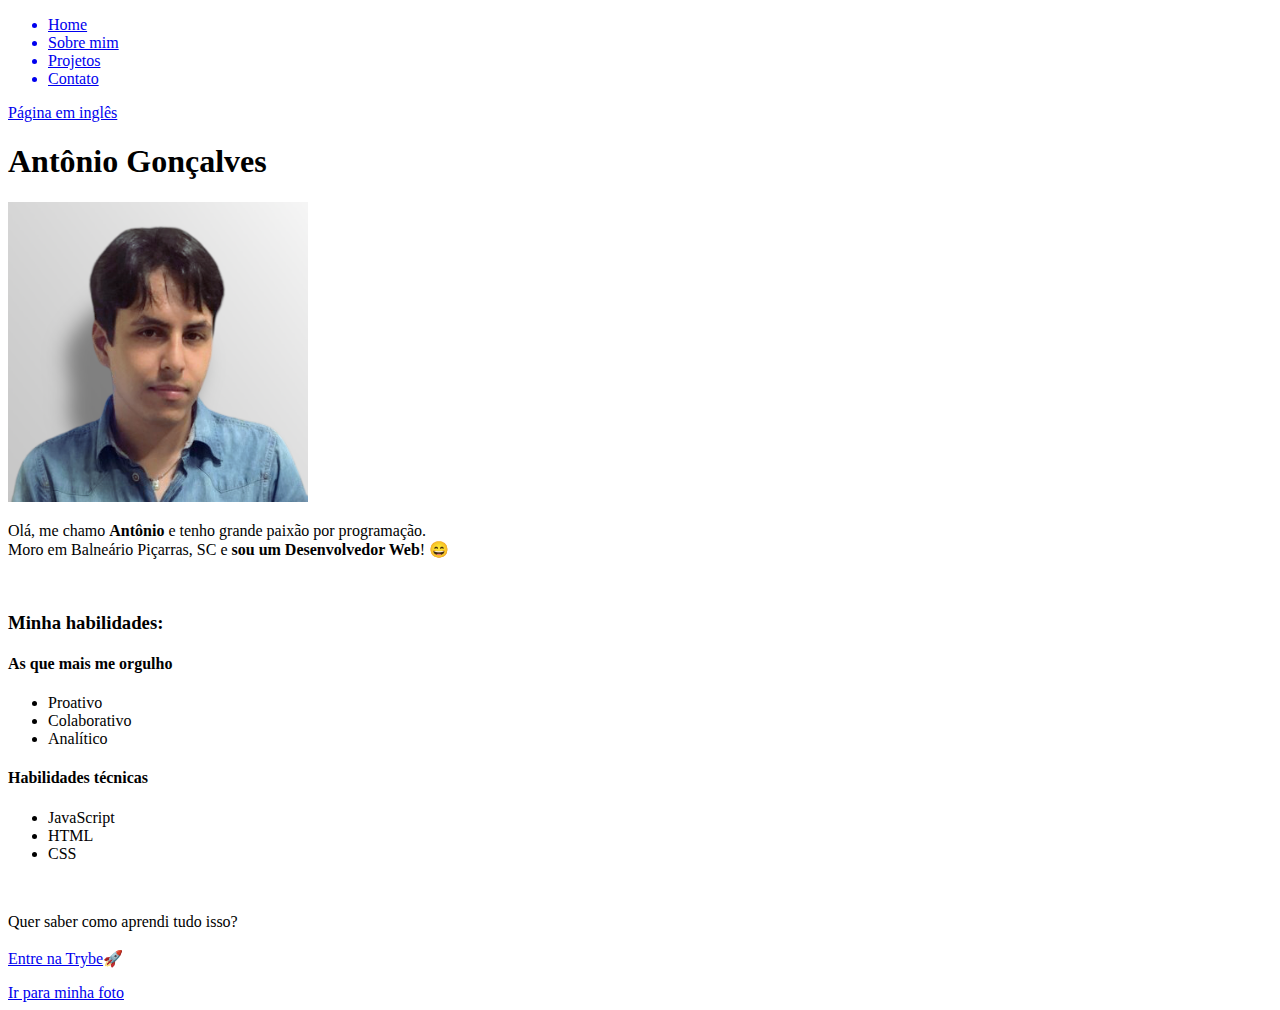
<file: index.html>
<!DOCTYPE html>
<html lang="pt-br">
<head>
    <meta charset="UTF-8">
    <meta http-equiv="X-UA-Compatible" content="IE=edge">
    <meta name="viewport" content="width=device-width, initial-scale=1.0">
    <title>Antônio Gonçalves - Desenvolvedor Web</title>
</head>
<body>

    <ul>

        <a href="#">
            <li>Home</li>
        </a>
        <a href="#">
            <li>Sobre mim</li>
        </a>
        <a href="#">
            <li>Projetos</li>
        </a>
        <a href="#">
            <li>Contato</li>
        </a>

    </ul>

    <p><a href="index-en.html">Página em inglês</a></p>

    <h1>Antônio Gonçalves</h1>

    <img id="foto-toni" src="/imagens/toni-linkedin-original--editado-2.png" alt="Foto de Antônio Gonçalves" width="300px">
    <p>
        Olá, me chamo <strong>Antônio</strong> e tenho grande paixão por programação. <br> 
        Moro em Balneário Piçarras, SC e <strong>sou um Desenvolvedor Web</strong>! 😄
    </p>

    <br>

    <h3>Minha habilidades:</h3>

    <h4>As que mais me orgulho</h4>
    <ul>
        <li>Proativo</li>
        <li>Colaborativo</li>
        <li>Analítico</li>
    </ul>

    <h4>Habilidades técnicas</h4>
    <ul>
        <li>JavaScript</li>
        <li>HTML</li>
        <li>CSS</li>

    </ul>

    <br>

    <p>Quer saber como aprendi tudo isso? <br><br>
        <a href="https://www.betrybe.com" target="_blank">Entre na Trybe</a>🚀</p>

        <a href="#foto-toni">Ir para minha foto</a>

</body>
</html>
</file>
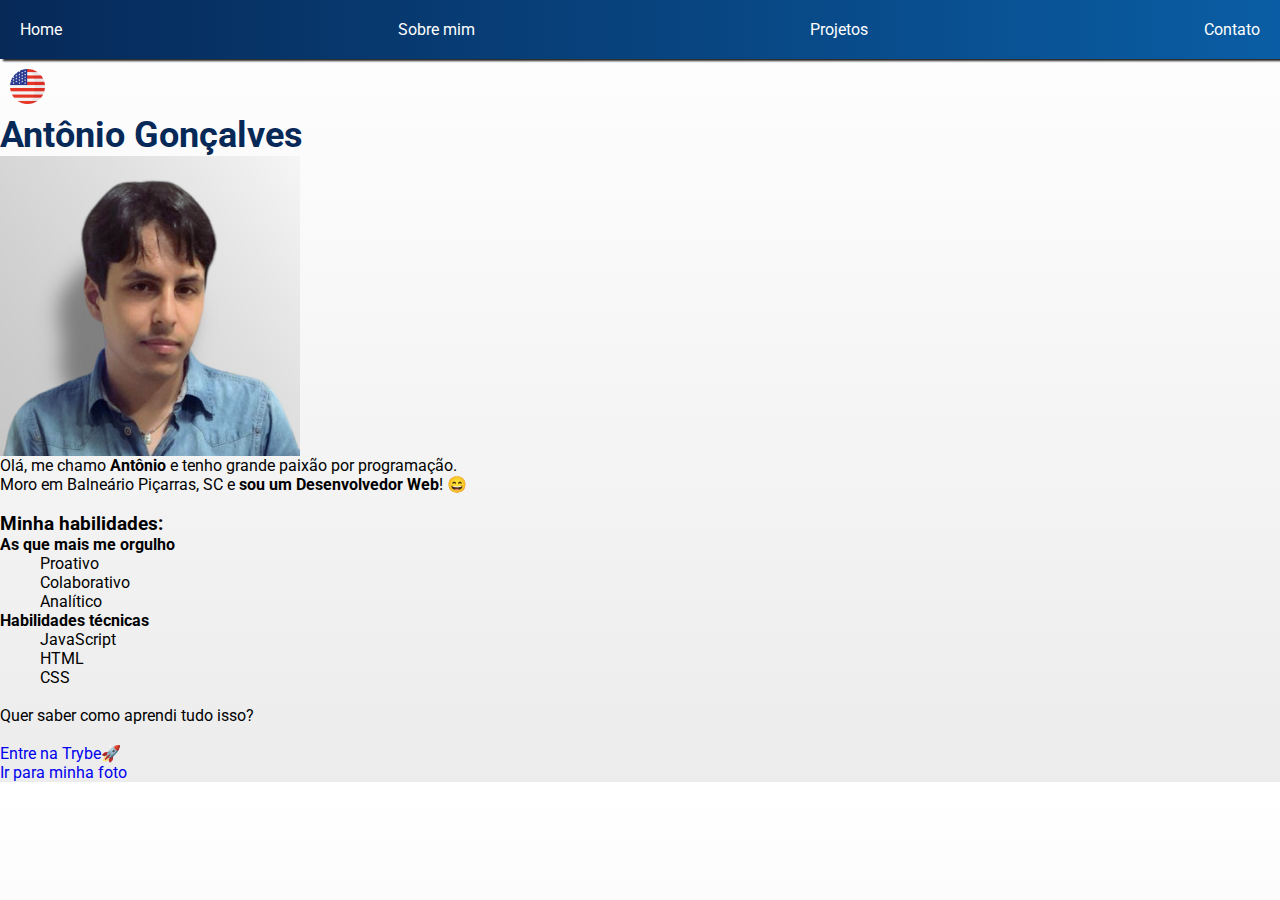
<file: paginas/index.html>
<!DOCTYPE html>
<html lang="pt-br">
<head>
    <meta charset="UTF-8">
    <meta http-equiv="X-UA-Compatible" content="IE=edge">
    <meta name="viewport" content="width=device-width, initial-scale=1.0">
    <title>Antônio Gonçalves - Desenvolvedor Web</title>
    <link rel="preconnect" href="https://fonts.gstatic.com">
<link href="https://fonts.googleapis.com/css2?family=Roboto:ital,wght@0,100;0,300;0,400;0,500;0,700;0,900;1,100;1,300;1,400;1,500;1,700;1,900&display=swap" rel="stylesheet">
    <link rel="stylesheet" href="style.css">
</head>
<body>

    <div class="nav-bar">
      <ul>
          <a href="#">
              <li>Home</li>
          </a>
          <a href="#">
              <li>Sobre mim</li>
          </a>
          <a href="#">
              <li>Projetos</li>
          </a>
          <a href="#">
              <li>Contato</li>
          </a>
      </ul>
    </div>

    <div class="sub-bar"><a class="flags" href="index-en.html"><img src="/imagens/eua-icon.png" alt="Bandeira dos Estados Unidos"></a></div>

    <h1>Antônio Gonçalves</h1>

    <img id="foto-toni" src="/imagens/toni-linkedin-original--editado-2.png" alt="Foto de Antônio Gonçalves" width="300px">
    <p>
        Olá, me chamo <strong>Antônio</strong> e tenho grande paixão por programação. <br> 
        Moro em Balneário Piçarras, SC e <strong>sou um Desenvolvedor Web</strong>! 😄
    </p>

    <br>

    <h3>Minha habilidades:</h3>

    <h4>As que mais me orgulho</h4>
    <ul>
        <li>Proativo</li>
        <li>Colaborativo</li>
        <li>Analítico</li>
    </ul>

    <h4>Habilidades técnicas</h4>
    <ul>
        <li>JavaScript</li>
        <li>HTML</li>
        <li>CSS</li>

    </ul>

    <br>

    <p>Quer saber como aprendi tudo isso? <br><br>
        <a href="https://www.betrybe.com" target="_blank">Entre na Trybe</a>🚀</p>

        <a href="#foto-toni">Ir para minha foto</a>

</body>
</html>
</file>
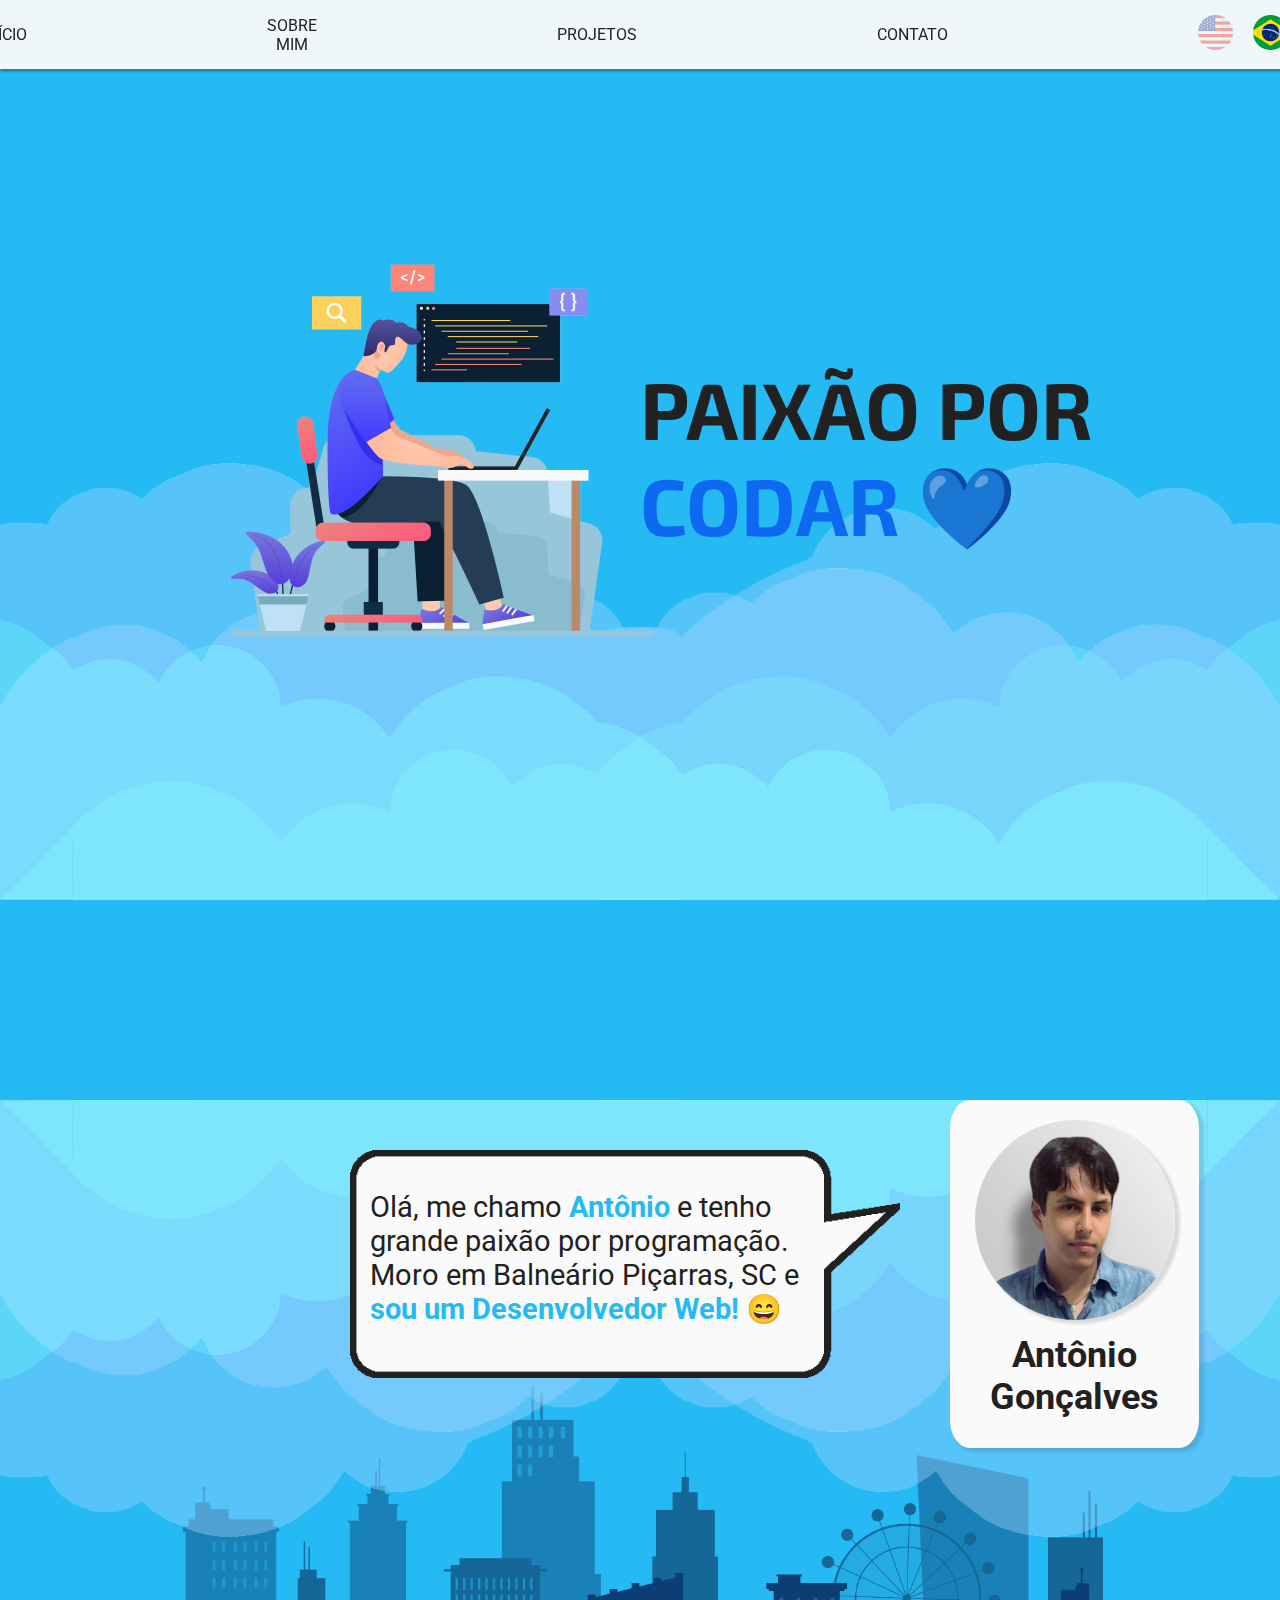
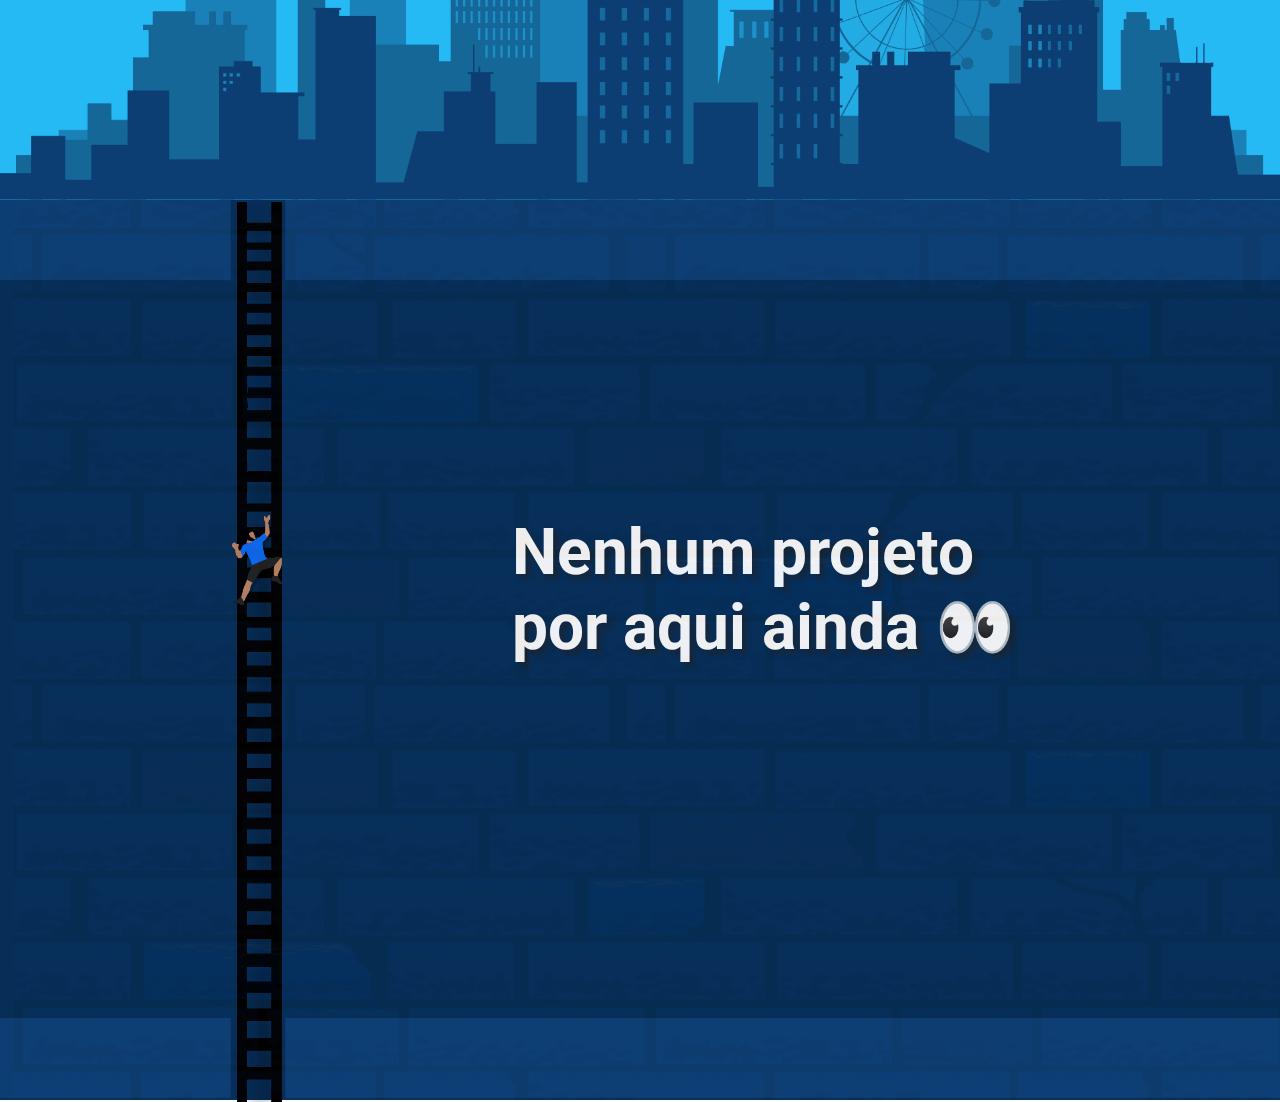
<file: portfolio/index.html>
<!DOCTYPE html>
<html lang="pt-br">
<head>
    <meta charset="UTF-8">
    <meta http-equiv="X-UA-Compatible" content="IE=edge">
    <meta name="viewport" content="width=device-width, initial-scale=1.0">
    <title>Antônio Gonçalves - Desenvolvedor Web</title>
    <link rel="preconnect" href="https://fonts.gstatic.com">
<link href="https://fonts.googleapis.com/css2?family=Roboto:ital,wght@0,100;0,300;0,400;0,500;0,700;0,900;1,100;1,300;1,400;1,500;1,700;1,900&display=swap" rel="stylesheet">

<link rel="preconnect" href="https://fonts.gstatic.com">
<link href="https://fonts.googleapis.com/css2?family=Comic+Neue:ital,wght@0,300;0,400;0,700;1,300;1,400;1,700&family=Exo+2:ital,wght@0,100;0,200;0,300;0,400;0,500;0,600;0,700;0,800;0,900;1,100;1,200;1,300;1,400;1,500;1,600;1,700;1,800;1,900&display=swap" rel="stylesheet">

    <link rel="stylesheet" href="style.css">
</head>
<body>

  <!-- PRIMEIRA SEÇÃO -->
  <div class="presentation">
  <!-- NAVBAR -->
  <div id="home-anchor">
    <p> </p>
  </div>
    <nav>
      <div class="nav-bar">
        <ul class="nav-info">
          <a href="#home-anchor">
              <li>INÍCIO</li>
            </a>
            <a href="#about-me-anchor">
                <li>SOBRE MIM</li>
            </a>
            <a href="#projects-anchor">
                <li>PROJETOS</li>
            </a>
            <a href="#">
                <li>CONTATO</li>
            </a>
            <div class="flags">
               <a id="en" href="index-en.html"><li><img src="/imagens/eua-icon.png" alt="Bandeira dos Estados Unidos"></li></a>
                <a id="br" href="index.html"><li><img src="/imagens/brazil-icon.png" alt="Bandeira do Brasil"></li></a>
            </div>
          </a>
        </ul>
      </div>
      <img class="clouds" src="/imagens/clouds_1.png" alt="Nuvens">
    </nav>
    <!-- ARTE DA FRENTE -->
    <div class="front-art">
      <div id="front-phrase">
        <h1>PAIXÃO POR <span>CODAR</span> 💙</h1>
      </div>
      <div id="front-img">
        <img src="/imagens/colorful-coding.png" alt="Ilustração de pessoa desenvolvedora">
      </div>
    </div>

  </div>

  <!-- SEGUNDA SEÇÃO -->
  <div class="about-me">
        <img class="clouds" src="/imagens/clouds_2.png" alt="Nuvens coloridas">
        <img class="builds" src="/imagens/buildings.png" alt="Prédios">

        <div id="about-me-anchor">
          <p></p>
        </div>

      <div class="description">
        <div class="my-card">
          <img class="my-photo" id="foto-toni" src="/imagens/toni-linkedin-original--editado-2.png" alt="Foto de Antônio Gonçalves">
          <h1 class="my-name">Antônio Gonçalves</h1>
        </div>
        <div id="speech-bubble"><img src="/imagens/speech-bubble_1.png" alt="Balão de fala">
        </div>
          <div id="balloon-phrase">
            <p>
              Olá, me chamo <strong>Antônio</strong> e tenho grande paixão por programação. <br>
              Moro em Balneário Piçarras, SC e <strong>sou um Desenvolvedor Web!</strong> 😄
          </div>
            </p>
<!--         <br>
        <h3>Minha habilidades:</h3>
        <br>
          <h4>As que mais me orgulho</h4>
            <ul>
              <li>Proativo</li>
              <li>Colaborativo</li>
              <li>Analítico</li>
            </ul>
            <br>
            <h4>Habilidades técnicas</h4>
            <ul>
              <li>JavaScript</li>
              <li>HTML</li>
              <li>CSS</li>
            </ul> -->
      </div>
  </div>
  
    <!-- TERCEIRA SEÇÃO -->
  <div class="projects">
    <div class="soil"><img src="/imagens/ground-top-1.png" alt="Chão"></div>
    <div class="ground">
      <img src="/imagens/ground-top-1.png" alt="Subterrâneo">
    </div>
    <div class="brickwall">
      <img src="/imagens/brickwall.png" alt="Parede de tijolos">
    </div>
    <div class="ladder">
      <img src="/imagens/ladder-1.png" alt="Escadas">
    </div>
    <div class="man-climbing">
      <img src="/imagens/man-climbing.png" alt="Homem subindo escada">
    </div>
    <div id="projects-anchor">
      <p> </p>
    </div>
    <div class="projects-presentation">
      <h3>
        Nenhum <span>projeto</span> por aqui ainda 👀
      </h3>
    </div>
  </div>
<!-- 
    <br>

    <p>Quer saber como aprendi tudo isso? <br><br>
        <a href="https://www.betrybe.com" target="_blank">Entre na Trybe</a>🚀</p> -->
</body>
</html>
</file>
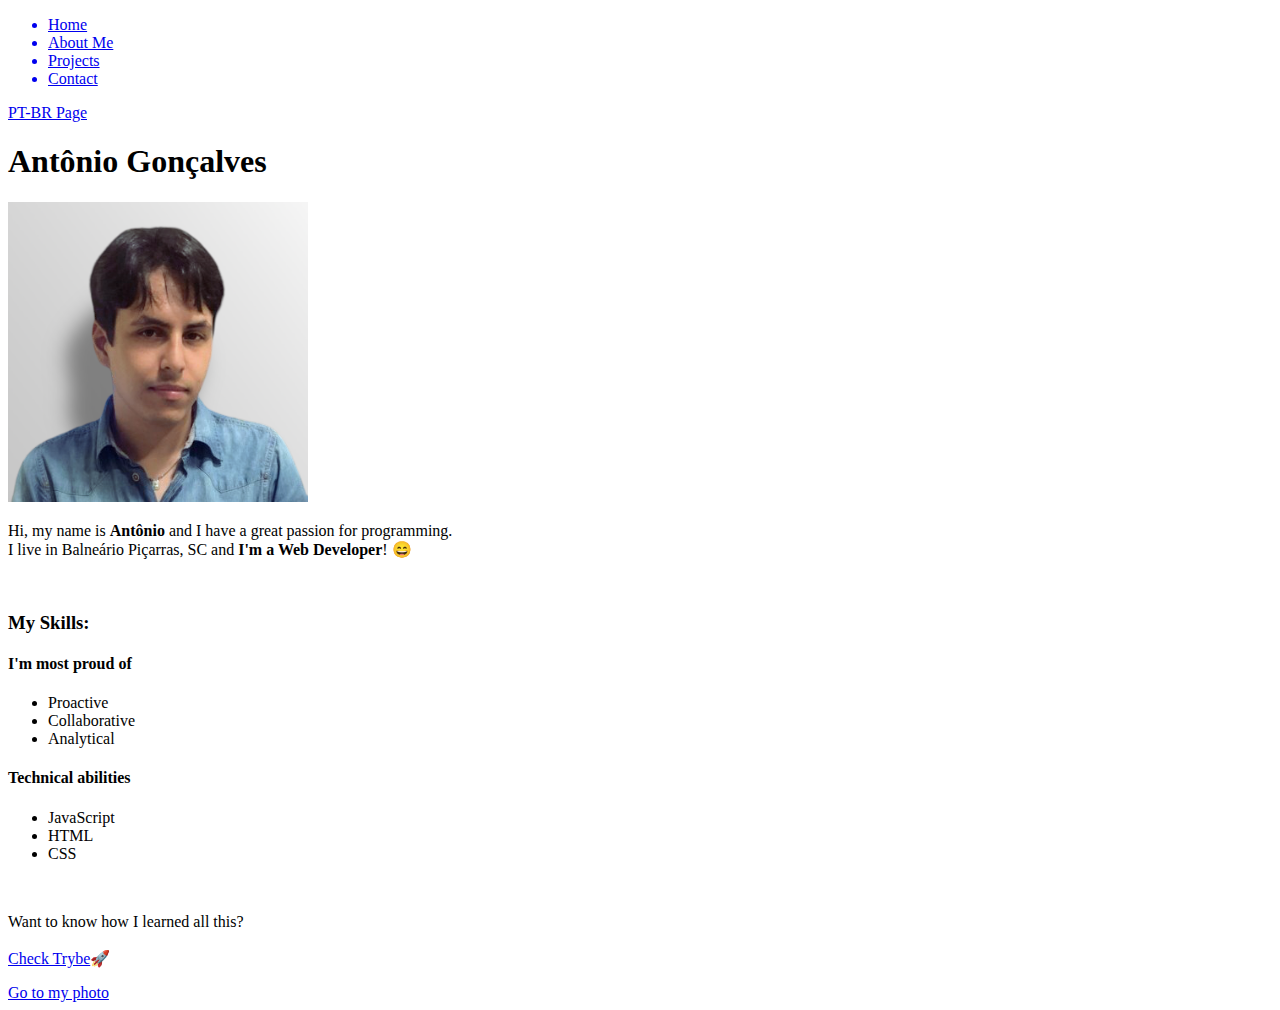
<file: index-en.html>
<!DOCTYPE html>
<html lang="en">
<head>
    <meta charset="UTF-8">
    <meta http-equiv="X-UA-Compatible" content="IE=edge">
    <meta name="viewport" content="width=device-width, initial-scale=1.0">
    <title>Antônio Gonçalves - Web Developer</title>
</head>
<body>

    <ul>

        <a href="#">
            <li>Home</li>
        </a>
        <a href="#">
            <li>About Me</li>
        </a>
        <a href="#">
            <li>Projects</li>
        </a>
        <a href="#">
            <li>Contact</li>
        </a>

    </ul>

    <p><a href="index.html">PT-BR Page</a></p>

    <h1>Antônio Gonçalves</h1>

    <img id="foto-toni" src="/imagens/toni-linkedin-original--editado-2.png" alt="Antônio Gonçalves photo" width="300px">
    <p>
        Hi, my name is <strong>Antônio</strong> and I have a great passion for programming. <br> 
        I live in Balneário Piçarras, SC and <strong>I'm a Web Developer</strong>! 😄
    </p>

    <br>

    <h3>My Skills:</h3>

    <h4>I'm most proud of</h4>
    <ul>
        <li>Proactive</li>
        <li>Collaborative</li>
        <li>Analytical</li>
    </ul>

    <h4>Technical abilities</h4>
    <ul>
        <li>JavaScript</li>
        <li>HTML</li>
        <li>CSS</li>

    </ul>

    <br>

    <p>Want to know how I learned all this? <br><br>
        <a href="https://www.betrybe.com" target="_blank">Check Trybe</a>🚀</p>

        <a href="#foto-toni">Go to my photo</a>

</body>
</html>
</file>
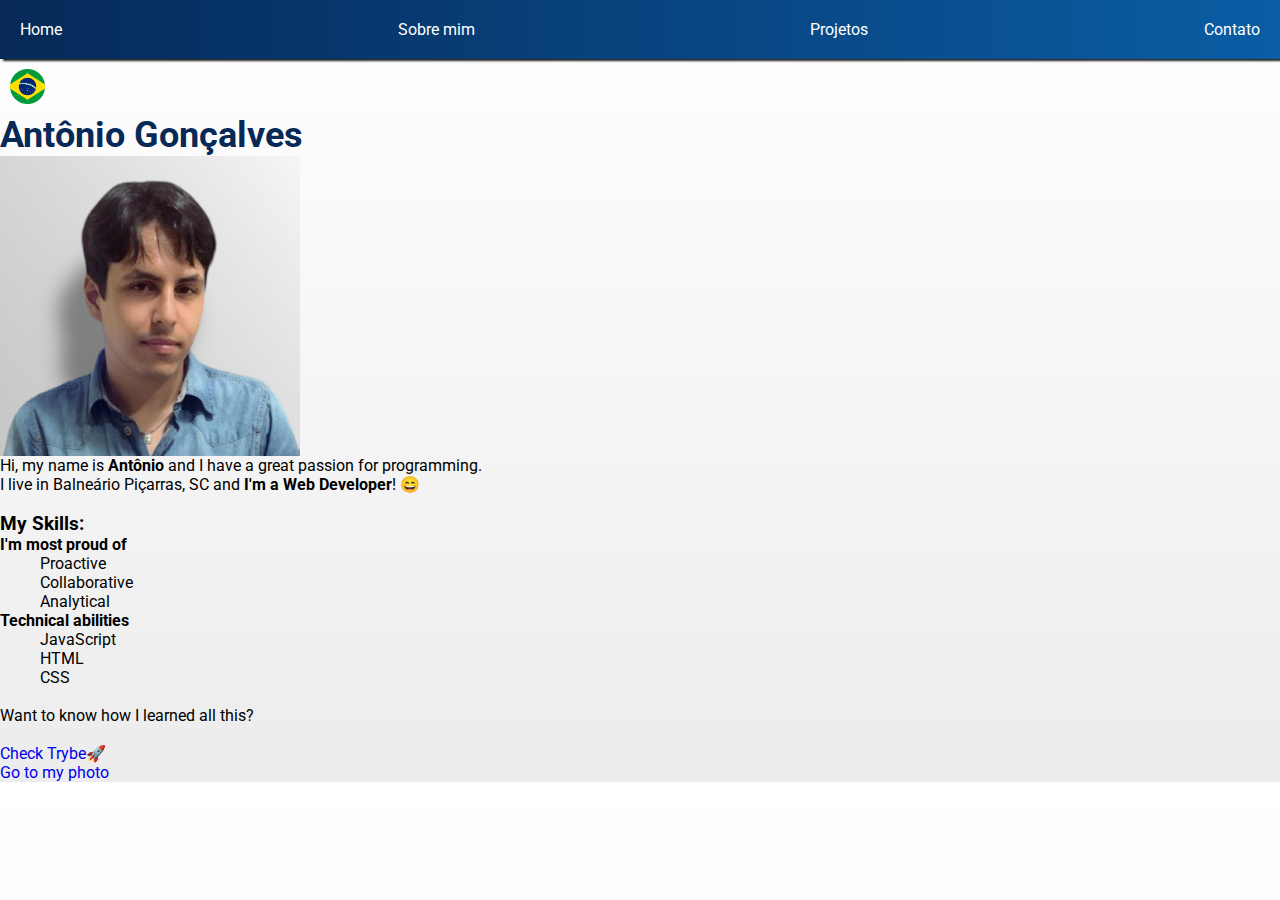
<file: paginas/index-en.html>
<!DOCTYPE html>
<html lang="en">
<head>
    <meta charset="UTF-8">
    <meta http-equiv="X-UA-Compatible" content="IE=edge">
    <meta name="viewport" content="width=device-width, initial-scale=1.0">
    <title>Antônio Gonçalves - Web Developer</title>
    <link rel="preconnect" href="https://fonts.gstatic.com">
<link href="https://fonts.googleapis.com/css2?family=Roboto:ital,wght@0,100;0,300;0,400;0,500;0,700;0,900;1,100;1,300;1,400;1,500;1,700;1,900&display=swap" rel="stylesheet">
    <link rel="stylesheet" href="style.css">
</head>
<body>

  <div class="nav-bar">
    <ul>
        <a href="#">
            <li>Home</li>
        </a>
        <a href="#">
            <li>Sobre mim</li>
        </a>
        <a href="#">
            <li>Projetos</li>
        </a>
        <a href="#">
            <li>Contato</li>
        </a>
    </ul>
  </div>

  <div class="sub-bar"><a class="flags" href="index.html"><img src="/imagens/brazil-icon.png" alt="Bandeira dos Estados Unidos"></a></div>

    <h1>Antônio Gonçalves</h1>

    <img id="foto-toni" src="/imagens/toni-linkedin-original--editado-2.png" alt="Antônio Gonçalves photo" width="300px">
    <p>
        Hi, my name is <strong>Antônio</strong> and I have a great passion for programming. <br> 
        I live in Balneário Piçarras, SC and <strong>I'm a Web Developer</strong>! 😄
    </p>

    <br>

    <h3>My Skills:</h3>

    <h4>I'm most proud of</h4>
    <ul>
        <li>Proactive</li>
        <li>Collaborative</li>
        <li>Analytical</li>
    </ul>

    <h4>Technical abilities</h4>
    <ul>
        <li>JavaScript</li>
        <li>HTML</li>
        <li>CSS</li>

    </ul>

    <br>

    <p>Want to know how I learned all this? <br><br>
        <a href="https://www.betrybe.com" target="_blank">Check Trybe</a>🚀</p>

        <a href="#foto-toni">Go to my photo</a>

</body>
</html>
</file>
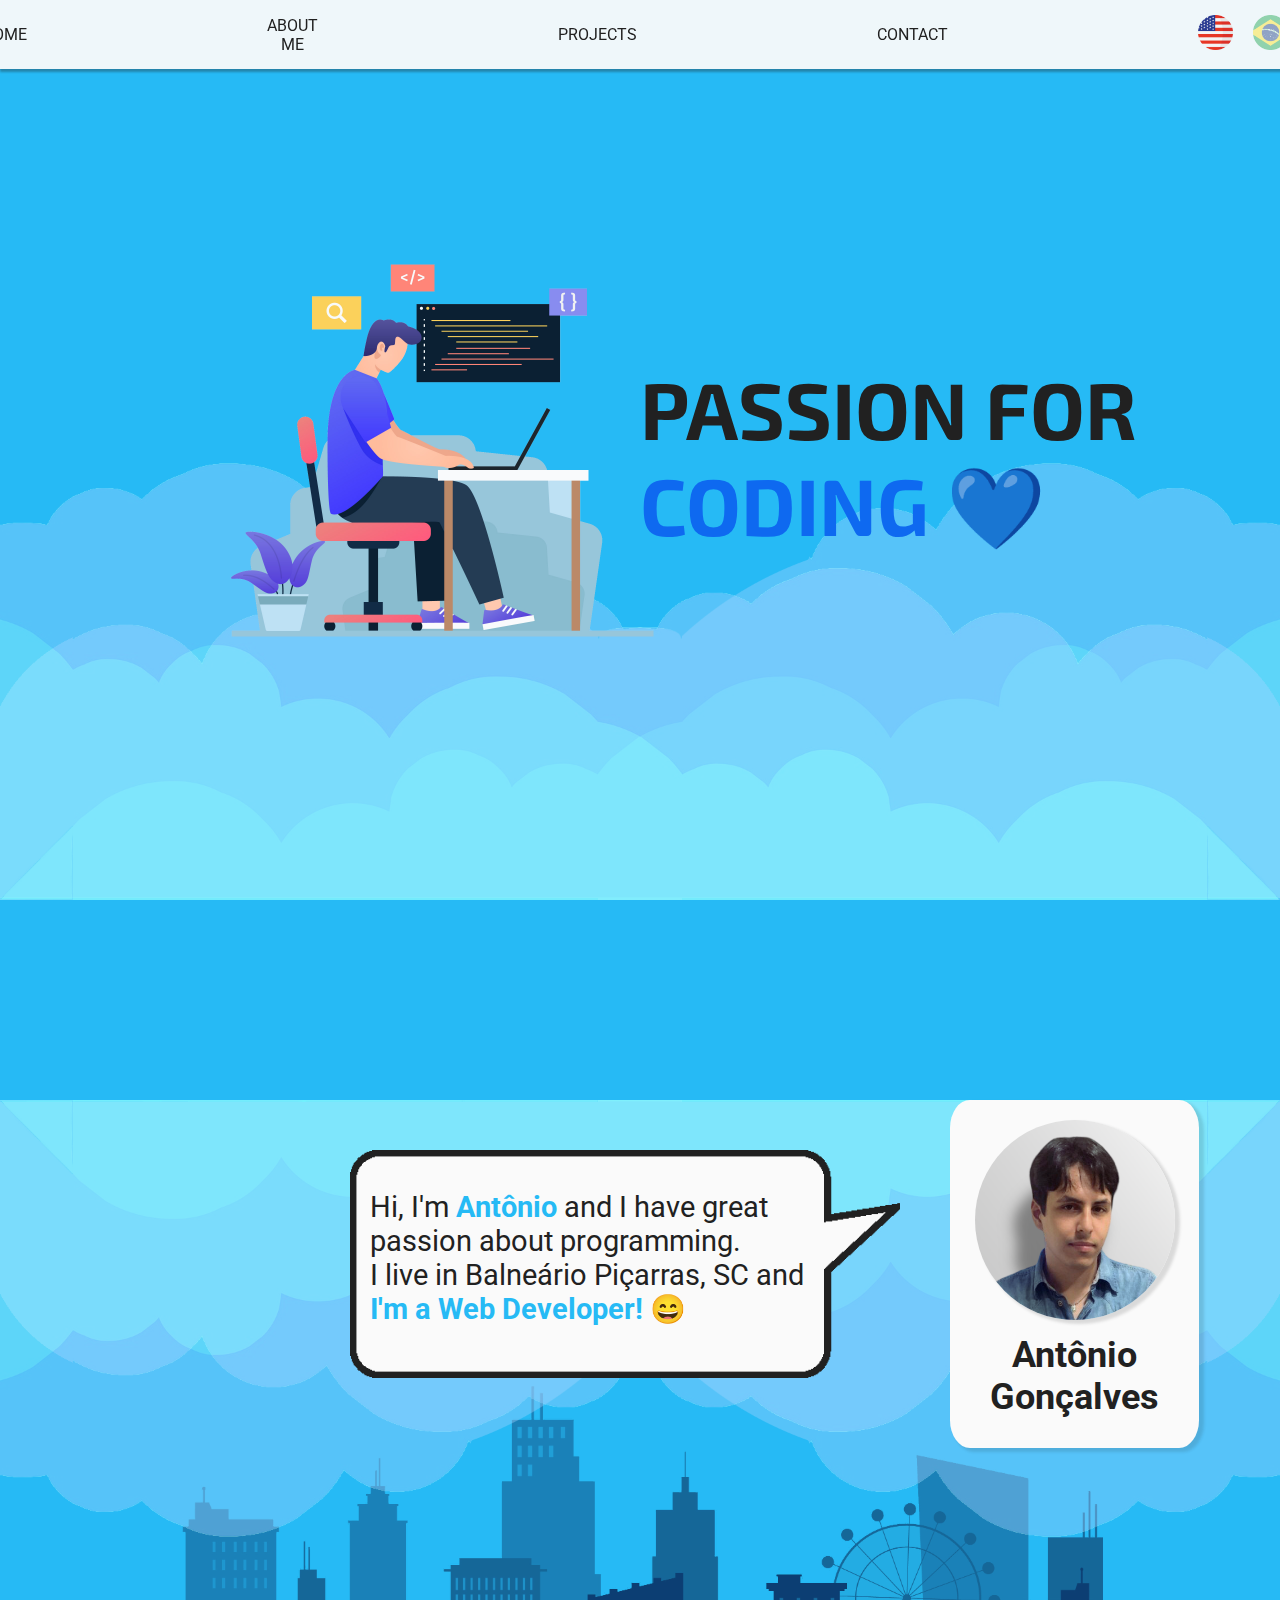
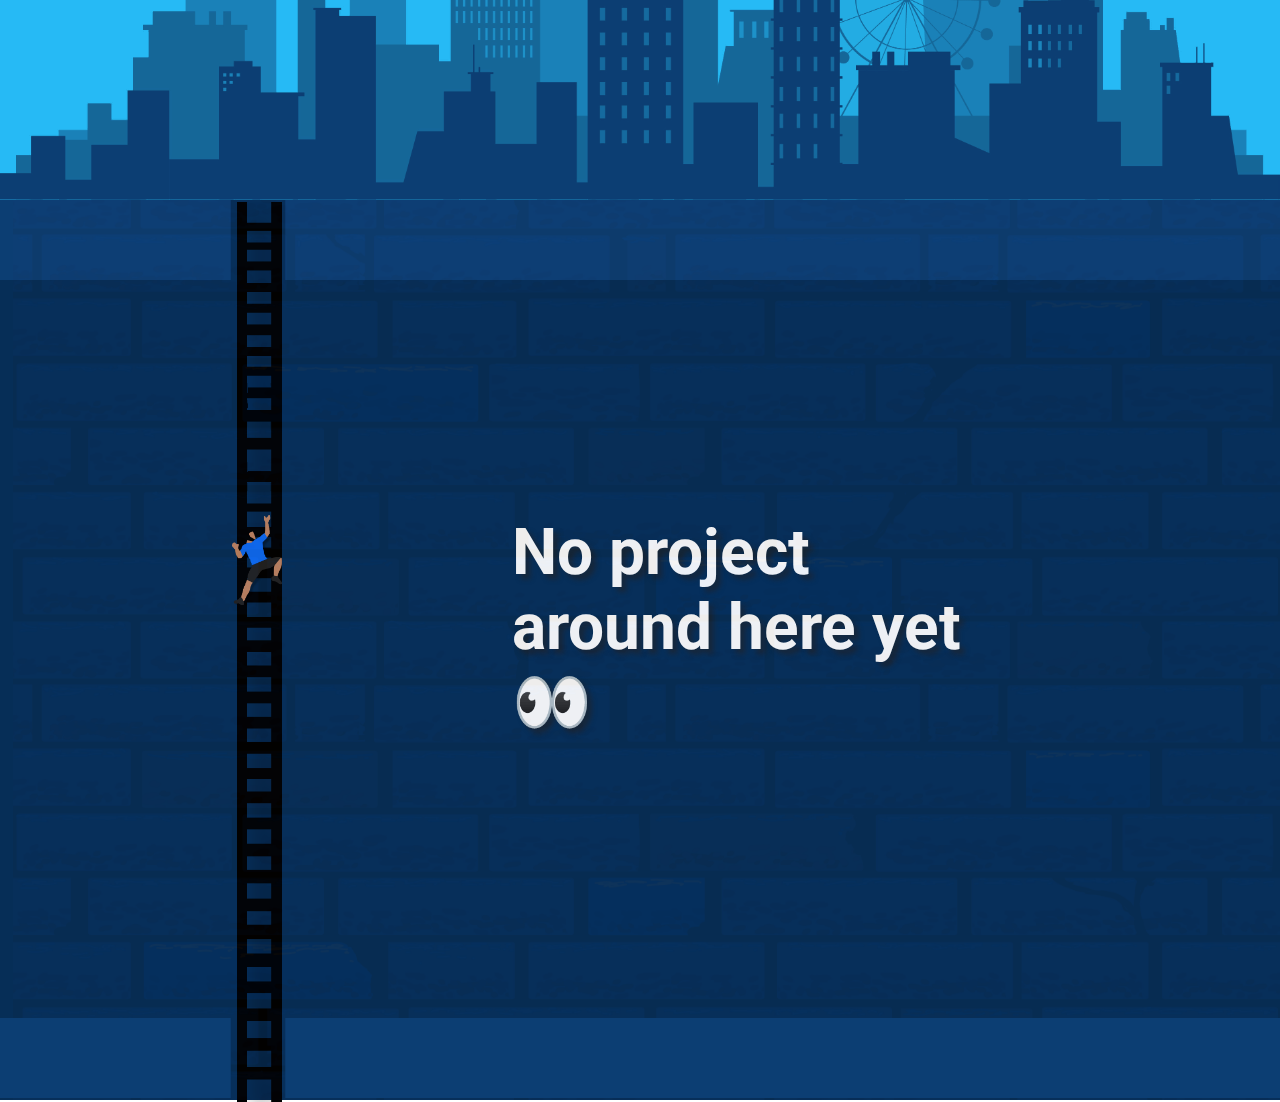
<file: portfolio/index-en.html>
<!DOCTYPE html>
<html lang="pt-br">
<head>
    <meta charset="UTF-8">
    <meta http-equiv="X-UA-Compatible" content="IE=edge">
    <meta name="viewport" content="width=device-width, initial-scale=1.0">
    <title>Antônio Gonçalves - Web Developer</title>
    <link rel="preconnect" href="https://fonts.gstatic.com">
<link href="https://fonts.googleapis.com/css2?family=Roboto:ital,wght@0,100;0,300;0,400;0,500;0,700;0,900;1,100;1,300;1,400;1,500;1,700;1,900&display=swap" rel="stylesheet">

<link rel="preconnect" href="https://fonts.gstatic.com">
<link href="https://fonts.googleapis.com/css2?family=Comic+Neue:ital,wght@0,300;0,400;0,700;1,300;1,400;1,700&family=Exo+2:ital,wght@0,100;0,200;0,300;0,400;0,500;0,600;0,700;0,800;0,900;1,100;1,200;1,300;1,400;1,500;1,600;1,700;1,800;1,900&display=swap" rel="stylesheet">

    <link rel="stylesheet" href="style_en.css">
</head>
<body>

  <!-- PRIMEIRA SEÇÃO -->
  <div class="presentation">
  <!-- NAVBAR -->
  <div id="home-anchor">
    <p> </p>
  </div>
    <nav>
      <div class="nav-bar">
        <ul class="nav-info">
          <a href="#home-anchor">
              <li>HOME</li>
            </a>
            <a href="#about-me-anchor">
                <li>ABOUT ME</li>
            </a>
            <a href="#projects-anchor">
                <li>PROJECTS</li>
            </a>
            <a href="#">
                <li>CONTACT</li>
            </a>
            <div class="flags">
               <a id="en" href="index-en.html"><li><img src="/imagens/eua-icon.png" alt="EUA flag"></li></a>
                <a id="br" href="index.html"><li><img src="/imagens/brazil-icon.png" alt="Brazil flag"></li></a>
            </div>
          </a>
        </ul>
      </div>
      <img class="clouds" src="/imagens/clouds_1.png" alt="Clouds">
    </nav>
    <!-- ARTE DA FRENTE -->
    <div class="front-art">
      <div id="front-phrase">
        <h1>PASSION FOR <span>CODING</span> 💙</h1>
      </div>
      <div id="front-img">
        <img src="/imagens/colorful-coding.png" alt="Ilustração de pessoa desenvolvedora">
      </div>
    </div>

  </div>

  <!-- SEGUNDA SEÇÃO -->
  <div class="about-me">
        <img class="clouds" src="/imagens/clouds_2.png" alt="Nuvens coloridas">
        <img class="builds" src="/imagens/buildings.png" alt="Prédios">

        <div id="about-me-anchor">
          <p></p>
        </div>

      <div class="description">
        <div class="my-card">
          <img class="my-photo" id="foto-toni" src="/imagens/toni-linkedin-original--editado-2.png" alt="Foto de Antônio Gonçalves">
          <h1 class="my-name">Antônio Gonçalves</h1>
        </div>
        <div id="speech-bubble"><img src="/imagens/speech-bubble_1.png" alt="Balão de fala">
        </div>
          <div id="balloon-phrase">
            <p>
              Hi, I'm <strong>Antônio</strong> and I have great passion about programming. <br>
              I live in Balneário Piçarras, SC and <strong>I'm a Web Developer!</strong> 😄
          </div>
            </p>
<!--         <br>
        <h3>Minha habilidades:</h3>
        <br>
          <h4>As que mais me orgulho</h4>
            <ul>
              <li>Proativo</li>
              <li>Colaborativo</li>
              <li>Analítico</li>
            </ul>
            <br>
            <h4>Habilidades técnicas</h4>
            <ul>
              <li>JavaScript</li>
              <li>HTML</li>
              <li>CSS</li>
            </ul> -->
      </div>
  </div>
  
    <!-- TERCEIRA SEÇÃO -->
  <div class="projects">
    <div class="soil"><img src="/imagens/ground-top-1.png" alt="Chão"></div>
    <div class="ground">
      <img src="/imagens/ground-top-1.png" alt="Subterrâneo">
    </div>
    <div class="brickwall">
      <img src="/imagens/brickwall.png" alt="Parede de tijolos">
    </div>
    <div class="ladder">
      <img src="/imagens/ladder-1.png" alt="Escadas">
    </div>
    <div class="man-climbing">
      <img src="/imagens/man-climbing.png" alt="Homem subindo escada">
    </div>
    <div id="projects-anchor">
      <p> </p>
    </div>
    <div class="projects-presentation">
      <h3>
        No <span>project</span> around here yet 👀
      </h3>
    </div>
  </div>
<!-- 
    <br>

    <p>Quer saber como aprendi tudo isso? <br><br>
        <a href="https://www.betrybe.com" target="_blank">Entre na Trybe</a>🚀</p> -->
</body>
</html>
</file>
<file: paginas/style.css>
* {
  margin: 0;
}

/* TAGS */

body {
  background-image: linear-gradient(white, #ececec);
  font-family:Roboto, sans-serif;
}

h1 {
  color: #062958;
  font-size: 36px;
}

a {
  text-decoration: none;
}

ul {
  list-style: none;
}

/* CLASSES */

.nav-bar {
  box-shadow: 3px 2px 2px #212121;
  size: 100%;
  margin: 0px;
}

.nav-bar a{
  color: white;
}

.nav-bar ul{
  background-image: 
  linear-gradient(to right, #062958, #0A5DA4);
  display: flex;
  justify-content: space-between;
  padding: 20px;
  text-align: end;
}

.sub-bar a, img{
  display: flex;
  text-align: end;
}

.flags {
  text-align: right;
}

.flags img{
  margin: 10px;
  max-width: 35px;
  text-align: end;
}
</file>
<file: portfolio/style.css>
* {
  margin: 0;
}

html {
  scroll-behavior: smooth;
}

/* TAGS */

body {
 /*  background-color: #26BAF5; */
  color: #212121;
  font-size: 16px;
  font-family:Roboto, sans-serif;
}

h1 {
  color: #fafafa;
  font-size: 36px;
}

a {
  text-decoration: none;
}

/* PRESENTATION */

div #front-phrase h1 {
  color: #212121;
  font-family: 'Exo 2', sans-serif;
  font-size: 5em;
  max-width: 500px;
}

div #front-phrase h1 span {
  color: #0e69f0;
}

div #front-phrase {
  left: 50%;
  position: absolute;
  top: 360px;
  z-index: 2;
}

div #front-img {
  left: 15%;
  position: absolute;
  top: 200px;
  z-index: 1;
}

div.presentation img.clouds {
  bottom: 0%;
  border: 0;
  margin: 0;
  max-width: 100%;
  padding: 0;
  position: absolute;
}

.front-art {
  display: flex;
  padding: 40px;
}

.front-art img {
  max-width: 500px;
}


/* NAVBAR */

nav {
  margin: 0;
  padding: 0;
  box-sizing: border-box;
}

.nav-bar {
  background-color: #fafafaf3;
  box-shadow: 2px 1px 2px 2px #21212157;
  position: fixed;
  size: 100%;
  margin: 0px;
  width: 100%;
  z-index: 5;
}

.nav-bar a {
  color: #212121;
  z-index: 4;
}

.nav-bar a:hover {
  color: #26BAF5;
  font-weight: 500;
  text-align: center;
}

.nav-bar ul {
  align-items: center;
  gap: 15em;
  justify-content: center;
  list-style: none;
  display: flex;
  padding: 15px;
  text-align: center;
  left: 40px;
}

nav.nav-bar li {
  position: absolute;
  left: 40px;
  top: 40px;
}

div.flags {
  display: flex;
  justify-content: space-between;
  /* margin-left: 15%; */
}

div.flags img {
  margin: 0px 10px;
  max-width: 35px;
}

div.flags #en {
  opacity: 40%;
}

div.flags #en:hover {
  opacity: 100%;
}

.presentation {
  background-color: #26BAF5;
  height: 100vh;
}

/* ABOUT ME */

div.about-me {
  background-color: #26BAF5;
  display: block;
  margin: 0;
  height: 100vh;
  overflow: auto;
}

div.about-me div.about-me-anchor {
  margin: 0;
  padding: 0;
}

div.about-me img.clouds {
  bottom: -102.22%;
  border: 0;
  margin: 0;
  max-width: 100%;
  padding: 0;
  position: absolute;
  z-index: 1;
}

div.about-me img.builds {
  bottom: -100%;
  border: 0;
  margin: 0;
  max-width: 100%;
  padding: 0;
  position: absolute;
}

div.about-me div.description {
  position: absolute;
  z-index: 3;
}

.my-name {
  color: #fafafa;
  margin: 10px 20px;
}

.my-photo {
  border-radius: 100%;
  box-shadow: 4px 3px 3px 1px #21212125;
  max-width: 200px;
}

div.about-me div.my-card {
  background-color: #fafafa;
  border-radius: 8%;
  box-shadow: 4px 3px 3px 1px #21212121;
  left: 950px;
  padding: 20px;
  position: absolute;
  text-align: center;
  top: 200px;
  z-index: 5;
}

div.my-card h1 {
  color: #212121;
}

#speech-bubble {
  left: 350px;
  margin: 0;
  padding: 0;
	position: absolute;
  top: 250px;
}

#speech-bubble img {
  max-width: 550px;
}

#balloon-phrase {
  left: 370px;
  width: 450px;
  position: absolute;
  top: 290px;
}

div.description p {
  font-size: 1.8em;
  display: inline;
}

div.description strong {
  color: #26BAF5;
}

/* PROJECTS */

div.projects {
  background-color: #062e57;
  display: block;
  margin: 0;
  height: 100vh;
  overflow: auto;
}

div.projects div.projects-anchor {
  margin: 0;
  padding: 0;
}

div.projects img.soil {
  bottom: -202.22%;
  border: 0;
  height: 100%;
  margin: 0;
  max-width: 100%;
  padding: 0;
  position: absolute;
  z-index: 2;
}

div.projects .ground {
  bottom: -200.19%;
  border: 0;
  margin: 0;
  max-width: 100%;
  padding: 0;
  position: absolute;
  z-index: 3;
}

div.projects .brickwall {
  border: 0;
  bottom: -200%;
  display: flex;
  height: 100%;
  left: 1%;
  max-width: 100%;
  max-height: 100%;
  min-height: 100%;
  padding: 0;
  position: absolute;
  z-index: 4;
}

div.projects img.brickwall {
  height: auto;
}

div.projects .ladder {
  bottom: -200.19%;
  display: flex;
  left: 18.5%;
  border: 0;
  height: 100%;
  margin: 0;
  min-height: 100%;
  max-width: 100%;
  padding: 0;
  position: absolute;
}

div.projects img.ladder {
  height: auto;
}

div.projects div.man-climbing {
  left: 18.1%;
  max-width: 50px;
  position: absolute;
  top: 235%;
}

div.projects img {
  max-width: 100%;
  max-height: 100%;
  size: 100%;
}

div.projects div.projects-presentation {
  display: inline;
  left: 40%;
  max-width: 40%;
  position: absolute;
  top: 235%
}

.projects-presentation h3 {
  text-shadow: 5px 5px 5px #21212194;
  color: #fafafa;
  font-size: 4em;
}

/* SCROLLBAR */

::-webkit-scrollbar {
  background-color: #fafafa;
/*   display: none;
  -ms-overflow-style: none;
  scrollbar-width: none; */
  width: 7px;
}

::-webkit-scrollbar-track {
  box-shadow: inset 0 0 1px #2121213b;
  border-radius: 15px;
}

::-webkit-scrollbar-thumb {
  background: #212121;
  border-radius: 15px;
  box-shadow: inset 0 0 5px #00000033;
}
</file>
<file: portfolio/style_en.css>
* {
  margin: 0;
}

html {
  scroll-behavior: smooth;
}

/* TAGS */

body {
 /*  background-color: #26BAF5; */
  color: #212121;
  font-size: 16px;
  font-family:Roboto, sans-serif;
}

h1 {
  color: #fafafa;
  font-size: 36px;
}

a {
  text-decoration: none;
}

/* PRESENTATION */

div #front-phrase h1 {
  color: #212121;
  font-family: 'Exo 2', sans-serif;
  font-size: 5em;
  max-width: 500px;
}

div #front-phrase h1 span {
  color: #0e69f0;
}

div #front-phrase {
  left: 50%;
  position: absolute;
  top: 360px;
  z-index: 2;
}

div #front-img {
  left: 15%;
  position: absolute;
  top: 200px;
  z-index: 1;
}

div.presentation img.clouds {
  bottom: 0%;
  border: 0;
  margin: 0;
  max-width: 100%;
  padding: 0;
  position: absolute;
}

.front-art {
  display: flex;
  padding: 40px;
}

.front-art img {
  max-width: 500px;
}


/* NAVBAR */

nav {
  margin: 0;
  padding: 0;
  box-sizing: border-box;
}

.nav-bar {
  background-color: #fafafaf3;
  box-shadow: 2px 1px 2px 2px #21212157;
  position: fixed;
  size: 100%;
  margin: 0px;
  width: 100%;
  z-index: 5;
}

.nav-bar a {
  color: #212121;
  z-index: 4;
}

.nav-bar a:hover {
  color: #26BAF5;
  font-weight: 500;
  text-align: center;
}

.nav-bar ul {
  align-items: center;
  gap: 15em;
  justify-content: center;
  list-style: none;
  display: flex;
  padding: 15px;
  text-align: center;
  left: 40px;
}

nav.nav-bar li {
  position: absolute;
  left: 40px;
  top: 40px;
}

div.flags {
  display: flex;
  justify-content: space-between;
  /* margin-left: 15%; */
}

div.flags img {
  margin: 0px 10px;
  max-width: 35px;
}

div.flags #br {
  opacity: 40%;
}

div.flags #br:hover {
  opacity: 100%;
}

.presentation {
  background-color: #26BAF5;
  height: 100vh;
}

/* ABOUT ME */

div.about-me {
  background-color: #26BAF5;
  display: block;
  margin: 0;
  height: 100vh;
  overflow: auto;
}

div.about-me div.about-me-anchor {
  margin: 0;
  padding: 0;
}

div.about-me img.clouds {
  bottom: -102.22%;
  border: 0;
  margin: 0;
  max-width: 100%;
  padding: 0;
  position: absolute;
  z-index: 1;
}

div.about-me img.builds {
  bottom: -100%;
  border: 0;
  margin: 0;
  max-width: 100%;
  padding: 0;
  position: absolute;
}

div.about-me div.description {
  position: absolute;
  z-index: 3;
}

.my-name {
  color: #fafafa;
  margin: 10px 20px;
}

.my-photo {
  border-radius: 100%;
  box-shadow: 4px 3px 3px 1px #21212125;
  max-width: 200px;
}

div.about-me div.my-card {
  background-color: #fafafa;
  border-radius: 8%;
  box-shadow: 4px 3px 3px 1px #21212121;
  left: 950px;
  padding: 20px;
  position: absolute;
  text-align: center;
  top: 200px;
  z-index: 5;
}

div.my-card h1 {
  color: #212121;
}

#speech-bubble {
  left: 350px;
  margin: 0;
  padding: 0;
	position: absolute;
  top: 250px;
}

#speech-bubble img {
  max-width: 550px;
}

#balloon-phrase {
  left: 370px;
  width: 450px;
  position: absolute;
  top: 290px;
}

div.description p {
  font-size: 1.8em;
  display: inline;
}

div.description strong {
  color: #26BAF5;
}

/* PROJECTS */

div.projects {
  background-color: #062e57;
  display: block;
  margin: 0;
  height: 100vh;
  overflow: auto;
}

div.projects div.projects-anchor {
  margin: 0;
  padding: 0;
}

div.projects img.soil {
  bottom: -202.22%;
  border: 0;
  margin: 0;
  max-width: 100%;
  padding: 0;
  position: absolute;
  z-index: 1;
}

div.projects .ground {
  bottom: -200.19%;
  border: 0;
  margin: 0;
  max-width: 100%;
  padding: 0;
  position: absolute;
  z-index: 5;
}

div.projects .brickwall {
  border: 0;
  bottom: -200%;
  display: flex;
  height: 100%;
  left: 1%;
  max-width: 100%;
  max-height: 100%;
  min-height: 100%;
  padding: 0;
  position: absolute;
  z-index: 4;
}

div.projects img.brickwall {
  height: auto;
}

div.projects .ladder {
  bottom: -200.19%;
  display: flex;
  left: 18.5%;
  border: 0;
  height: 100%;
  margin: 0;
  min-height: 100%;
  max-width: 100%;
  padding: 0;
  position: absolute;
}

div.projects img.ladder {
  height: auto;
}

div.projects div.man-climbing {
  left: 18.1%;
  max-width: 50px;
  position: absolute;
  top: 235%;
}

div.projects img {
  max-width: 100%;
  max-height: 100%;
  size: 100%;
}

div.projects div.projects-presentation {
  display: inline;
  left: 40%;
  max-width: 40%;
  position: absolute;
  top: 235%
}

.projects-presentation h3 {
  text-shadow: 5px 5px 5px #21212194;
  color: #fafafa;
  font-size: 4em;
}

/* SCROLLBAR */

::-webkit-scrollbar {
  background-color: #fafafa;
/*   display: none;
  -ms-overflow-style: none;
  scrollbar-width: none; */
  width: 7px;
}

::-webkit-scrollbar-track {
  box-shadow: inset 0 0 1px #2121213b;
  border-radius: 15px;
}

::-webkit-scrollbar-thumb {
  background: #212121;
  border-radius: 15px;
  box-shadow: inset 0 0 5px #00000033;
}
</file>
